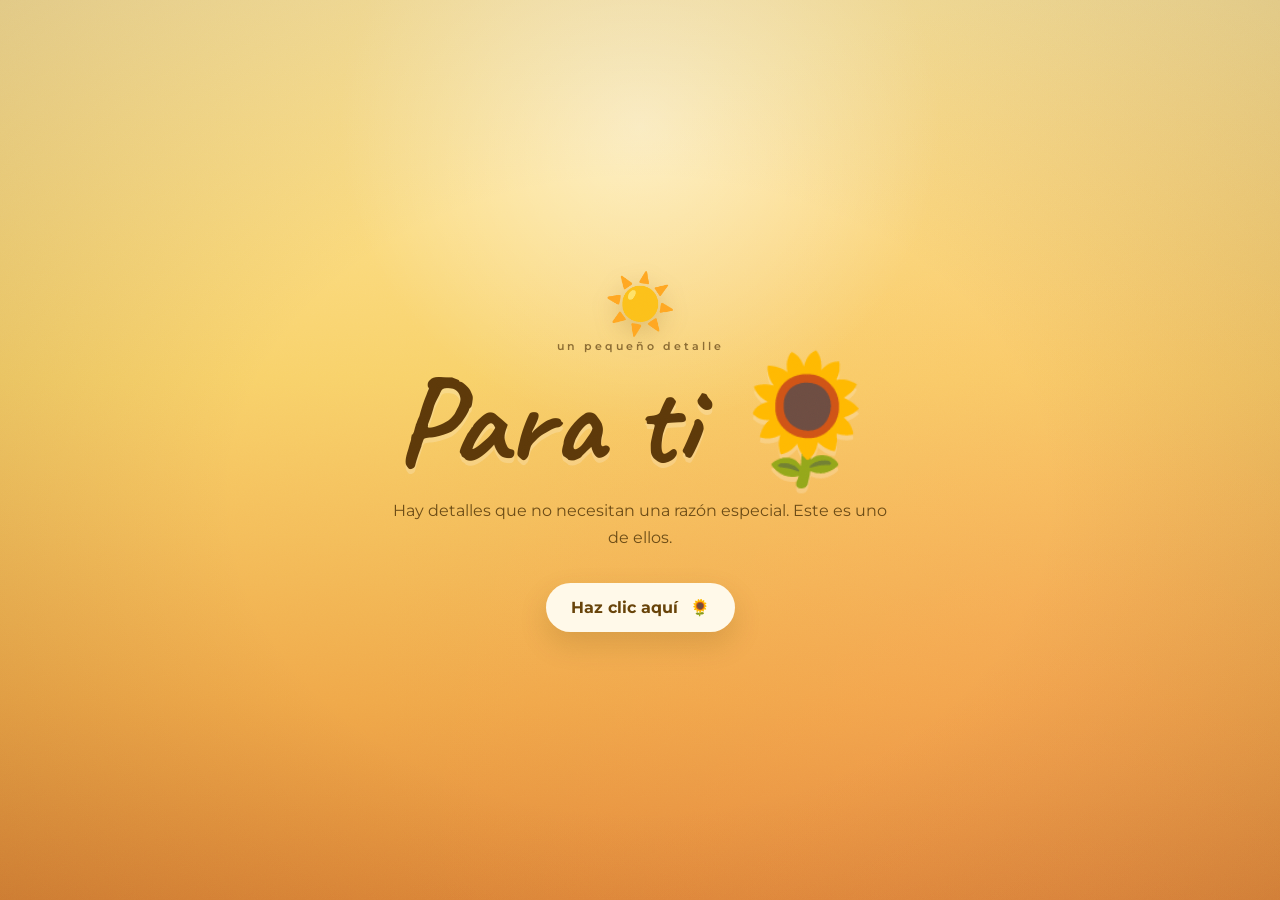
<file: index.html>
<!DOCTYPE html>
<html lang="es">
<head>
<meta charset="UTF-8">
<meta name="viewport" content="width=device-width, initial-scale=1, viewport-fit=cover">
<meta name="theme-color" content="#efa93a">
<title>Para ti 🌻</title>
<meta name="description" content="Un pequeño jardín que crece solo para ti.">
<meta property="og:title" content="Para ti 🌻">
<meta property="og:description" content="Un pequeño jardín que crece solo para ti.">
<link rel="icon" href="data:image/svg+xml,%3Csvg xmlns='http://www.w3.org/2000/svg' viewBox='0 0 100 100'%3E%3Ctext y='.9em' font-size='90'%3E%F0%9F%8C%BB%3C/text%3E%3C/svg%3E">
<link rel="preconnect" href="https://fonts.googleapis.com">
<link rel="preconnect" href="https://fonts.gstatic.com" crossorigin>
<link href="https://fonts.googleapis.com/css2?family=Caveat:wght@500;600;700&family=Montserrat:wght@400;500;600;700&display=swap" rel="stylesheet">
<link rel="stylesheet" href="style.css">
</head>
<body>
  <div class="sky-glow"></div>
  <div class="vignette"></div>
  <div class="grain"></div>

  <main class="scene">
    <div class="intro" id="intro">
      <div class="tiny-sun">☀️</div>
      <p class="eyebrow">un pequeño detalle</p>
      <h1>Para ti <span>🌻</span></h1>
      <p class="subtitle">Hay detalles que no necesitan una razón especial. Este es uno de ellos.</p>
      <button id="openBtn" class="main-btn">Haz clic aquí <span>🌻</span></button>
    </div>

    <section class="garden" id="garden" aria-hidden="true">
      <div class="sun"></div>
      <div class="cloud-wrap c1"><div class="cloud"></div></div>
      <div class="cloud-wrap c2"><div class="cloud"></div></div>

      <div class="message-card" id="messageCard">
        <p class="card-small">para ti 💛</p>
        <h2 id="cardTitle"><span id="cardTitleText"></span><span class="cursor" id="cardCursor"></span></h2>
        <p>
          Solo quería regalarte un pequeño detalle.
          Me alegra poder estar conociéndote y compartir
          momentos contigo. 🌻
        </p>
        <button id="letterBtn" class="secondary-btn">Abrir una sorpresa 💌</button>
      </div>

      <div class="flowers back" id="flowersBack"></div>
      <div class="flowers" id="flowers"></div>
      <div class="ground"></div>
    </section>
  </main>

  <div class="letter-overlay" id="letterOverlay" aria-hidden="true">
    <div class="letter" role="dialog" aria-modal="true" aria-labelledby="letterTitle">
      <button class="close-btn" id="closeBtn" aria-label="Cerrar">×</button>
      <div class="letter-flower">🌻</div>
      <p class="card-small">una pequeña nota</p>
      <h2 id="letterTitle">Para alguien especial</h2>
      <p>
        No sé qué nos depare el camino, pero me gusta
        la idea de seguir conociéndote, poco a poco,
        sin prisas y disfrutando cada momento.
      </p>
      <p class="highlight">Espero que estas flores te saquen una sonrisa. 💛</p>
      <div class="signature">Con cariño K.M.✨</div>
    </div>
  </div>

  <button class="ambient-toggle" id="ambientToggle"aria-label="Activar sonido ambiente" aria-pressed="false">🔇</button>
  <div class="toast" id="toast">🌻 Gracias por llegar hasta aquí</div>

<script src="script.js"></script>
</body>
</html>
</file>
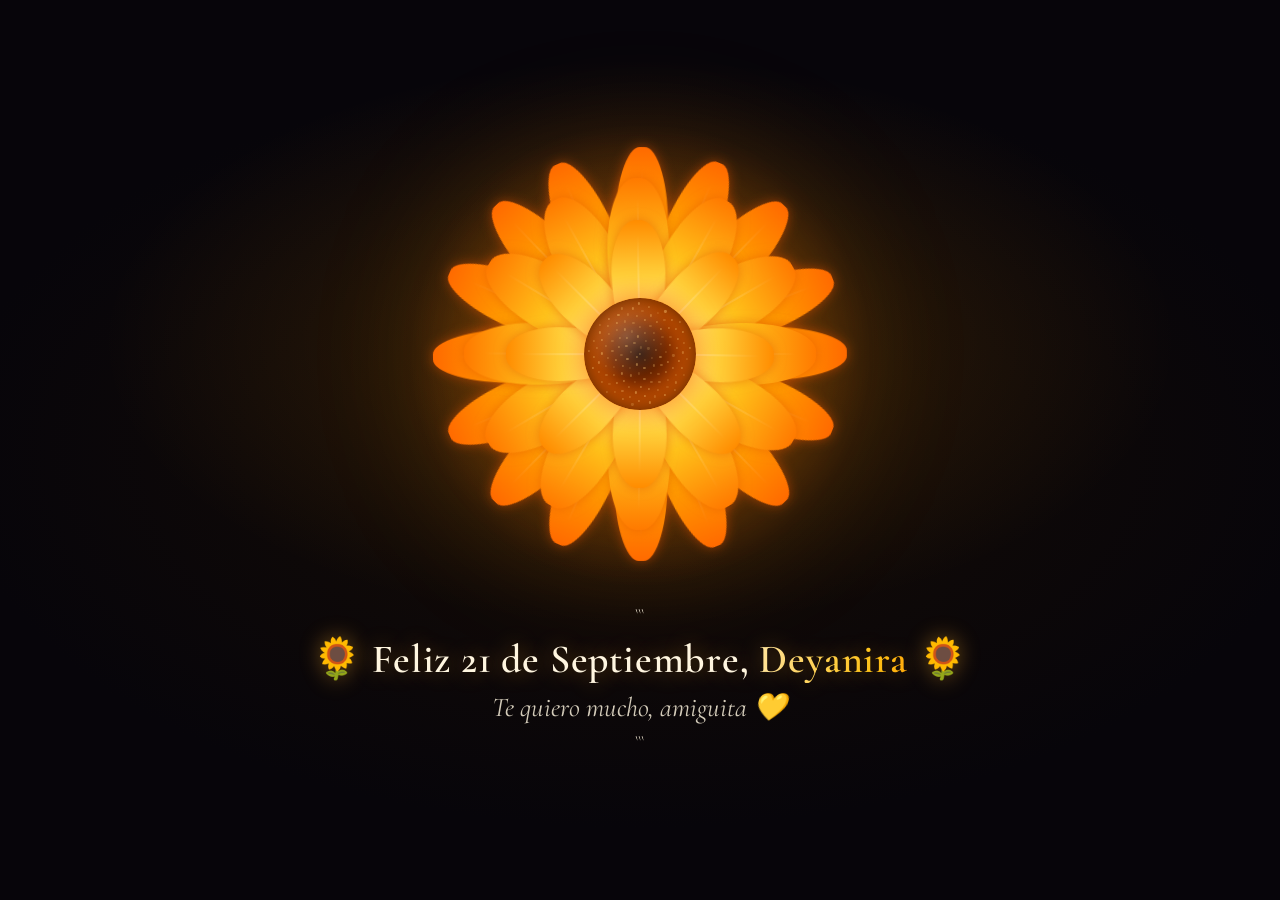
<file: girasolAnimado.html>
<!doctype html>

<html lang="es">
<head>
  <meta charset="UTF-8" />
  <meta name="viewport" content="width=device-width, initial-scale=1, viewport-fit=cover" />

  <title>Flores Amarillas</title>

  <link rel="preconnect" href="https://fonts.googleapis.com">
  <link rel="preconnect" href="https://fonts.gstatic.com" crossorigin>
  <link
    href="https://fonts.googleapis.com/css2?family=Cormorant+Garamond:ital,wght@0,400;0,600;1,400&display=swap"
    rel="stylesheet"
  >

  <style>
    :root {
      --bg: #07050a;
      --bg-2: #150c05;
      --gold: #ffc61a;
      --amber: #ff8a00;
      --ember: #ff4d00;
      --cream: #fff6e0;
      box-sizing: border-box;
      padding-top: env(safe-area-inset-top, 0px);
      padding-bottom: env(safe-area-inset-bottom, 0px);
    }

    *,
    *::before,
    *::after {
      box-sizing: inherit;
    }

    html,
    body {
      height: 100%;
    }

    body {
      margin: 0;
      background:
        radial-gradient(
          60% 45% at 50% 38%,
          rgba(255, 150, 0, 0.16),
          transparent 70%
        ),
        radial-gradient(
          90% 70% at 50% 50%,
          var(--bg-2),
          var(--bg) 60%
        );

      background-color: var(--bg);
      color: var(--cream);

      font-family:
        "Cormorant Garamond",
        Georgia,
        "Times New Roman",
        serif;

      display: flex;
      flex-direction: column;
      align-items: center;
      justify-content: center;

      gap: clamp(18px, 5vh, 48px);

      overflow: hidden;
      padding: 24px 16px;
    }

    /* =========================
       PARTÍCULAS
       ========================= */

    .sparks {
      position: fixed;
      inset: 0;
      pointer-events: none;
      overflow: hidden;
      z-index: 0;
    }

    .spark {
      position: absolute;
      bottom: -10px;

      width: 3px;
      height: 3px;

      border-radius: 50%;

      background: var(--gold);

      box-shadow:
        0 0 6px 1px rgba(255, 190, 60, 0.8);

      opacity: 0;

      animation: rise linear infinite;
    }

    @keyframes rise {
      0% {
        transform: translate3d(0, 0, 0) scale(0.6);
        opacity: 0;
      }

      12% {
        opacity: 0.9;
      }

      80% {
        opacity: 0.5;
      }

      100% {
        transform:
          translate3d(var(--dx, 20px), -104vh, 0)
          scale(1.1);

        opacity: 0;
      }
    }

    /* =========================
       FLOR
       ========================= */

    .stage {
      position: relative;
      z-index: 1;

      width: min(78vw, 46vh, 420px);
      aspect-ratio: 1;

      display: grid;
      place-items: center;

      filter:
        drop-shadow(
          0 0 60px rgba(255, 140, 0, 0.28)
        );

      animation: sway 9s ease-in-out infinite;
    }

    @keyframes sway {
      0%,
      100% {
        transform: rotate(-2.2deg);
      }

      50% {
        transform: rotate(2.2deg);
      }
    }

    .flower {
      position: absolute;
      inset: 0;

      display: grid;
      place-items: center;

      animation: breathe 4.5s ease-in-out infinite;
    }

    @keyframes breathe {
      0%,
      100% {
        transform: scale(1);
      }

      50% {
        transform: scale(1.045);
      }
    }

    .halo {
      position: absolute;

      width: 118%;
      aspect-ratio: 1;

      border-radius: 50%;

      background:
        radial-gradient(
          circle,
          rgba(255, 170, 30, 0.30),
          rgba(255, 110, 0, 0.10) 45%,
          transparent 68%
        );

      animation: glow 4.5s ease-in-out infinite;
    }

    @keyframes glow {
      0%,
      100% {
        opacity: 0.75;
        transform: scale(1);
      }

      50% {
        opacity: 1;
        transform: scale(1.07);
      }
    }

    .layer {
      position: absolute;
      inset: 0;
      display: block;
    }

    .layer.spin-a {
      animation: spin 70s linear infinite;
    }

    .layer.spin-b {
      animation: spin 95s linear reverse infinite;
    }

    @keyframes spin {
      to {
        transform: rotate(360deg);
      }
    }

    .petal {
      position: absolute;

      left: 50%;
      top: 50%;

      transform-origin: 50% 0%;

      border-radius:
        50% 50% 46% 46% /
        58% 58% 42% 42%;

      filter:
        drop-shadow(
          0 0 6px rgba(224, 82, 0, 0.55)
        );
    }

    .petal::after {
      content: "";

      position: absolute;

      left: 50%;
      top: 12%;

      width: 1.5px;
      height: 76%;

      margin-left: -0.75px;

      border-radius: 2px;

      background:
        linear-gradient(
          to bottom,
          rgba(255, 255, 255, 0.35),
          rgba(255, 255, 255, 0)
        );
    }

    /* =========================
       CENTRO DE LA FLOR
       ========================= */

    .center {
      position: relative;
      z-index: 9;

      width: 27%;
      aspect-ratio: 1;

      border-radius: 50%;

      background:
        radial-gradient(
          circle at 38% 34%,
          rgba(255, 255, 255, 0.22),
          transparent 42%
        ),
        radial-gradient(
          circle,
          #2a0d00 0%,
          #7a2b00 34%,
          #ff6a00 72%,
          #ffae00 100%
        );

      box-shadow:
        inset 0 0 22px rgba(0, 0, 0, 0.85),
        0 0 26px rgba(255, 90, 0, 0.65);

      overflow: hidden;
    }

    .seeds {
      position: absolute;
      inset: 0;
    }

    .seed {
      position: absolute;

      left: 50%;
      top: 50%;

      width: 2.2px;
      height: 2.2px;

      border-radius: 50%;

      background: rgba(255, 205, 120, 0.55);

      transform: translate(-50%, -50%);
    }

    /* =========================
       TEXTO
       ========================= */

    .words {
      position: relative;
      z-index: 2;

      text-align: center;

      display: flex;
      flex-direction: column;

      gap: 0.55em;

      padding: 0 8px;
    }

    .line1 {
      margin: 0;

      font-size: clamp(22px, 5.2vw, 40px);

      font-weight: 600;

      letter-spacing: 0.02em;

      color: var(--cream);

      text-shadow:
        0 0 22px rgba(255, 170, 40, 0.45);

      opacity: 0;

      animation:
        fade 1.4s ease-out 0.5s forwards;
    }

    .name {
      background:
        linear-gradient(
          100deg,
          #ffe9a8,
          #ffc61a 35%,
          #ff9500 55%,
          #ffe9a8 80%
        );

      background-size: 220% auto;

      -webkit-background-clip: text;
      background-clip: text;

      color: transparent;

      animation:
        shimmer 6s linear infinite;
    }

    @keyframes shimmer {
      to {
        background-position: 220% center;
      }
    }

    .line2 {
      margin: 0;

      font-style: italic;

      font-size: clamp(17px, 3.9vw, 27px);

      color: rgba(255, 246, 224, 0.82);

      opacity: 0;

      animation:
        fade 1.4s ease-out 1.15s forwards;
    }

    .heart {
      display: inline-block;

      color: var(--gold);

      animation:
        beat 1.8s ease-in-out infinite;
    }

    @keyframes beat {
      0%,
      100% {
        transform: scale(1);
      }

      30% {
        transform: scale(1.22);
      }

      60% {
        transform: scale(1);
      }
    }

    @keyframes fade {
      to {
        opacity: 1;
        transform: translateY(0);
      }
    }

    .line1,
    .line2 {
      transform: translateY(10px);
    }

    /* =========================
       REDUCIR ANIMACIONES
       ========================= */

    @media (prefers-reduced-motion: reduce) {
      * {
        animation: none !important;
      }

      .line1,
      .line2 {
        opacity: 1;
        transform: none;
      }
    }

    /* =========================
       CELULARES PEQUEÑOS
       ========================= */

    @media (max-height: 650px) {
      body {
        gap: 12px;
        padding: 12px;
      }

      .stage {
        width: min(65vw, 48vh, 340px);
      }

      .line1 {
        font-size: clamp(19px, 5vw, 30px);
      }

      .line2 {
        font-size: clamp(15px, 3.8vw, 23px);
      }
    }
  </style>

</head>

<body>

  <!-- PARTÍCULAS -->

  <div class="sparks" id="sparks"></div>

  <!-- FLOR -->

  <div class="stage">

```
<div class="flower">

  <div class="halo"></div>

  <div class="layer spin-b" id="L3"></div>

  <div class="layer spin-a" id="L2"></div>

  <div class="layer" id="L1"></div>

  <div class="center">
    <div class="seeds" id="seeds"></div>
  </div>

</div>
```

  </div>

  <!-- TEXTO -->

  <div class="words">

```
<h1 class="line1">
  🌻 Feliz 21 de Septiembre,
  <span class="name">Deyanira</span>
  🌻
</h1>

<p class="line2">
  Te quiero mucho, amiguita
  <span class="heart">💛</span>
</p>
```

  </div>

  <script>
    (function () {

      /* =========================
         CAPAS DE PÉTALOS
         ========================= */

      var layers = [
        [
          "L3",
          16,
          13,
          48,
          4,
          "linear-gradient(to bottom, #ffdd4d, #ffab00 55%, #ff6a00)"
        ],

        [
          "L2",
          12,
          15,
          40,
          6,
          "linear-gradient(to bottom, #ffe680, #ffc21a 55%, #ff7a00)"
        ],

        [
          "L1",
          8,
          13,
          30,
          8,
          "linear-gradient(to bottom, #fff0a8, #ffd03a 55%, #ff8c00)"
        ]
      ];

      layers.forEach(function (cfg) {

        var host = document.getElementById(cfg[0]);

        var n = cfg[1];

        for (var i = 0; i < n; i++) {

          var p = document.createElement("div");

          p.className = "petal";

          p.style.width = cfg[2] + "%";

          p.style.height = cfg[3] + "%";

          p.style.marginLeft =
            (-cfg[2] / 2) + "%";

          p.style.background = cfg[5];

          var jitter =
            (Math.random() - 0.5) * 2.2;

          p.style.transform =
            "rotate(" +
            ((360 / n) * i + jitter) +
            "deg) translateY(" +
            cfg[4] +
            "%)";

          host.appendChild(p);
        }
      });


      /* =========================
         SEMILLAS DEL CENTRO
         ========================= */

      var seeds =
        document.getElementById("seeds");

      var golden =
        Math.PI * (3 - Math.sqrt(5));

      for (var s = 0; s < 130; s++) {

        var r =
          Math.sqrt(s / 130) * 46;

        var a =
          s * golden;

        var d =
          document.createElement("div");

        d.className = "seed";

        d.style.left =
          (50 + r * Math.cos(a)) + "%";

        d.style.top =
          (50 + r * Math.sin(a)) + "%";

        d.style.opacity =
          0.25 + Math.random() * 0.5;

        seeds.appendChild(d);
      }


      /* =========================
         PARTÍCULAS
         ========================= */

      var sparks =
        document.getElementById("sparks");

      for (var k = 0; k < 34; k++) {

        var e =
          document.createElement("div");

        e.className = "spark";

        e.style.left =
          Math.random() * 100 + "%";

        e.style.setProperty(
          "--dx",
          ((Math.random() - 0.5) * 120).toFixed(0) + "px"
        );

        e.style.animationDuration =
          (9 + Math.random() * 11).toFixed(1) + "s";

        e.style.animationDelay =
          (-Math.random() * 18).toFixed(1) + "s";

        var sz =
          (1.5 + Math.random() * 2.5).toFixed(1);

        e.style.width = sz + "px";

        e.style.height = sz + "px";

        sparks.appendChild(e);
      }

    })();
  </script>

</body>
</html>
</file>
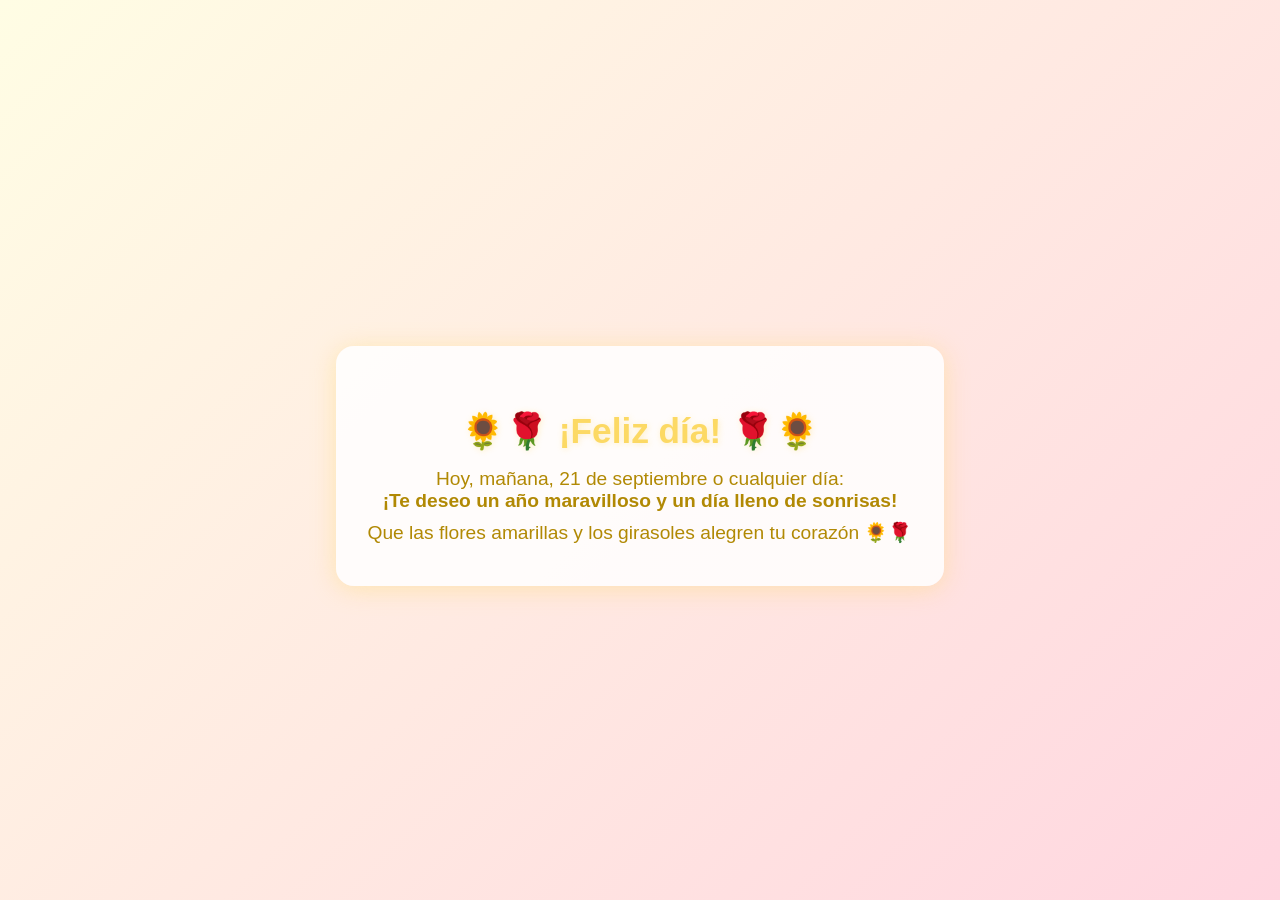
<file: prueba.html>
<!DOCTYPE html>
<html lang="es">
<head>
  <meta charset="UTF-8">
  <title>🌻🌹 Flores Amarillas y Girasoles para Ti 🌻🌹</title>
  <meta name="viewport" content="width=device-width, initial-scale=1">
  <style>
    body {
      margin: 0;
      min-height: 100vh;
      background: linear-gradient(135deg, #fffde4 0%, #ffd6e0 100%);
      overflow: hidden;
      font-family: 'Segoe UI', Arial, sans-serif;
      display: flex;
      flex-direction: column;
      align-items: center;
      justify-content: center;
    }

    .mensaje {
      position: relative;
      z-index: 2;
      background: rgba(255,255,255,0.85);
      border-radius: 18px;
      box-shadow: 0 3px 24px 0 #fcd96466;
      padding: 2.5rem 2rem 2rem 2rem;
      margin-top: 2rem;
      text-align: center;
    }
    .mensaje h1 {
      font-size: 2.2rem;
      color: #fcd964;
      text-shadow: 1px 1px 6px #fcd96455;
      margin-bottom: 1rem;
    }
    .mensaje p {
      font-size: 1.2rem;
      color: #b18904;
      margin: 0.6rem 0;
    }

    /* Floating flowers */
    .flor {
      position: absolute;
      top: -100px;
      width: 64px;
      height: 64px;
      pointer-events: none;
      opacity: 0.9;
      transition: opacity 1s;
      will-change: transform;
    }

    @media (max-width: 600px) {
      .mensaje {
        padding: 1.2rem 0.6rem;
      }
      .mensaje h1 { font-size: 1.4rem; }
      .flor { width: 42px; height: 42px; }
    }
  </style>
</head>
<body>
  <div class="mensaje">
    <h1>🌻🌹 ¡Feliz día! 🌹🌻</h1>
    <p>Hoy, mañana, 21 de septiembre o cualquier día:<br>
    <strong>¡Te deseo un año maravilloso y un día lleno de sonrisas!</strong></p>
    <p>Que las flores amarillas y los girasoles alegren tu corazón 🌻🌹</p>
  </div>

  <!-- SVGs de rosas y girasoles (ocultos, se clonan por JS) -->
  <svg id="rosa-svg" xmlns="http://www.w3.org/2000/svg" viewBox="0 0 64 64" style="display:none">
    <g>
      <ellipse cx="32" cy="40" rx="12" ry="18" fill="#c2b600"/>
      <ellipse cx="32" cy="48" rx="6" ry="9" fill="#6b8e23"/>
      <circle cx="32" cy="28" r="17" fill="#ffe066" stroke="#c2b600" stroke-width="2"/>
      <ellipse cx="32" cy="25" rx="8.5" ry="13.5" fill="#fffde4" opacity="0.3"/>
      <ellipse cx="32" cy="31" rx="10" ry="10" fill="#fff176" opacity="0.7"/>
      <ellipse cx="32" cy="28" rx="7" ry="11" fill="#fffde4" opacity="0.4"/>
      <ellipse cx="31" cy="26" rx="3" ry="5.5" fill="#ffe066" opacity="0.6"/>
    </g>
  </svg>
  <svg id="girasol-svg" xmlns="http://www.w3.org/2000/svg" viewBox="0 0 64 64" style="display:none">
    <g>
      <ellipse cx="32" cy="50" rx="8" ry="14" fill="#9bc53d"/>
      <circle cx="32" cy="32" r="14" fill="#ffe066" stroke="#b18904" stroke-width="2"/>
      <circle cx="32" cy="32" r="7" fill="#a87100"/>
      <!-- pétalos -->
      <g>
        <ellipse cx="32" cy="13" rx="4" ry="14" fill="#ffd700" transform="rotate(0 32 32)"/>
        <ellipse cx="32" cy="13" rx="4" ry="14" fill="#ffd700" transform="rotate(30 32 32)"/>
        <ellipse cx="32" cy="13" rx="4" ry="14" fill="#ffd700" transform="rotate(60 32 32)"/>
        <ellipse cx="32" cy="13" rx="4" ry="14" fill="#ffd700" transform="rotate(90 32 32)"/>
        <ellipse cx="32" cy="13" rx="4" ry="14" fill="#ffd700" transform="rotate(120 32 32)"/>
        <ellipse cx="32" cy="13" rx="4" ry="14" fill="#ffd700" transform="rotate(150 32 32)"/>
        <ellipse cx="32" cy="13" rx="4" ry="14" fill="#ffd700" transform="rotate(180 32 32)"/>
        <ellipse cx="32" cy="13" rx="4" ry="14" fill="#ffd700" transform="rotate(210 32 32)"/>
        <ellipse cx="32" cy="13" rx="4" ry="14" fill="#ffd700" transform="rotate(240 32 32)"/>
        <ellipse cx="32" cy="13" rx="4" ry="14" fill="#ffd700" transform="rotate(270 32 32)"/>
        <ellipse cx="32" cy="13" rx="4" ry="14" fill="#ffd700" transform="rotate(300 32 32)"/>
        <ellipse cx="32" cy="13" rx="4" ry="14" fill="#ffd700" transform="rotate(330 32 32)"/>
      </g>
    </g>
  </svg>

  <script>
    // Helper para clonar SVG
    function getFlowerSVG(type) {
      let svg;
      if (type === "rosa") {
        svg = document.getElementById("rosa-svg").cloneNode(true);
      } else {
        svg = document.getElementById("girasol-svg").cloneNode(true);
      }
      svg.style.display = '';
      svg.removeAttribute('id');
      svg.classList.add('flor');
      return svg;
    }

    // Generar flores que caen
    function crearFlorAnimada() {
      const tipo = Math.random() < 0.5 ? "rosa" : "girasol";
      const flor = getFlowerSVG(tipo);

      const size = 38 + Math.random() * 40; // px
      flor.style.width = size + "px";
      flor.style.height = size + "px";
      flor.style.left = (Math.random() * 100) + "vw";
      flor.style.top = "-80px";
      flor.style.opacity = 0.95 - Math.random() * 0.3;
      flor.style.transform = `rotate(${Math.random()*360}deg)`;

      document.body.appendChild(flor);

      // Animación
      const duracion = 8 + Math.random() * 6; // segundos
      const desplazamiento = 40 + Math.random() * 40;
      const giro = Math.random()*180-90;

      flor.animate([
        { 
          transform: `translateY(0) rotate(0deg)`, 
          opacity: flor.style.opacity,
        },
        { 
          transform: `translateY(${window.innerHeight + desplazamiento}px) rotate(${giro}deg)`, 
          opacity: 0.1 
        }
      ], {
        duration: duracion * 1000,
        easing: "linear"
      });

      setTimeout(() => {
        flor.style.opacity = 0;
        setTimeout(() => flor.remove(), 1800);
      }, duracion * 1000);
    }

    // Lanzar flores cada 500ms aprox
    setInterval(crearFlorAnimada, 650);

    // Lanzar varias al inicio
    for(let i=0;i<8;i++) setTimeout(crearFlorAnimada, i*350+Math.random()*300);

  </script>
</body>
</html>
</file>
<file: style.css>
* {
    box-sizing: border-box;
    margin: 0;
    padding: 0;
  }

  :root {
    --yellow: #f7c948;
    --gold: #e7a817;
    --dark: #51330b;
    --cream: #fff9e9;
    --green: #3f7d32;
    --grass: #285c2a;
    padding-top: env(safe-area-inset-top, 0px);
    padding-bottom: env(safe-area-inset-bottom, 0px);
  }

  html {
    scroll-padding-top: env(safe-area-inset-top, 0px);
  }

  body {
    min-height: 100vh;
    min-height: 100dvh;
    overflow-x: hidden;
    font-family: 'Montserrat', sans-serif;
    background: #f3c25a;
    color: var(--dark);
  }

  button {
    font: inherit;
    cursor: pointer;
    border: 0;
  }

  button:focus-visible,
  .close-btn:focus-visible {
    outline: 3px solid #7d4909;
    outline-offset: 3px;
  }

  .scene {
    position: relative;
    min-height: 100vh;
    min-height: 100dvh;
    overflow: hidden;
  }

  /* ---------- Atmosphere ---------- */

  .sky-glow {
    position: fixed;
    inset: 0;
    pointer-events: none;
    background:
      radial-gradient(circle at 50% 14%, rgba(255, 255, 255, .5), transparent 30%),
      radial-gradient(circle at 85% 78%, rgba(255, 153, 92, .28), transparent 55%),
      linear-gradient(180deg, #ffe9a0 0%, #f8d26b 42%, #f0a94a 78%, #e28a3a 100%);
    z-index: -3;
  }

  .vignette {
    position: fixed;
    inset: 0;
    pointer-events: none;
    z-index: -1;
    background: radial-gradient(ellipse at 50% 55%, transparent 45%, rgba(74, 38, 4, .16) 100%);
  }

  .grain {
    position: fixed;
    inset: 0;
    pointer-events: none;
    z-index: 40;
    opacity: .05;
    mix-blend-mode: overlay;
    background-image: url("data:image/svg+xml,%3Csvg xmlns='http://www.w3.org/2000/svg' width='120' height='120'%3E%3Cfilter id='n'%3E%3CfeTurbulence type='fractalNoise' baseFrequency='0.9' numOctaves='2' stitchTiles='stitch'/%3E%3C/filter%3E%3Crect width='100%25' height='100%25' filter='url(%23n)'/%3E%3C/svg%3E");
  }

  /* ---------- Intro ---------- */

  .intro {
    min-height: 100vh;
    min-height: 100dvh;
    display: flex;
    flex-direction: column;
    justify-content: center;
    align-items: center;
    padding: 30px 20px;
    text-align: center;
    transition: opacity .8s ease, transform .8s ease;
  }

  .intro.hide {
    opacity: 0;
    transform: translateY(-35px);
    pointer-events: none;
  }

  .tiny-sun {
    font-size: 58px;
    animation: floating 3s ease-in-out infinite;
    filter: drop-shadow(0 7px 10px rgba(111, 67, 0, .18));
  }

  .eyebrow,
  .card-small {
    letter-spacing: 3px;
    font-size: 11px;
    font-weight: 600;
    opacity: .65;
  }

  .intro h1 {
    margin-top: 12px;
    font-family: 'Caveat', cursive;
    font-size: clamp(70px, 13vw, 125px);
    line-height: .9;
    color: #5d3909;
    text-shadow: 0 5px 0 rgba(255, 255, 255, .2);
  }

  .intro h1 span {
    display: inline-block;
    animation: spinFlower 6s linear infinite;
  }

  .subtitle {
    max-width: 500px;
    margin: 20px 0 32px;
    font-size: 16px;
    line-height: 1.7;
    color: #6b4b16;
  }

  .main-btn,
  .secondary-btn {
    padding: 15px 25px;
    border-radius: 999px;
    background: #fff9e9;
    color: #674309;
    font-weight: 700;
    box-shadow: 0 12px 28px rgba(102, 67, 9, .18);
    transition: transform .25s ease, box-shadow .25s ease, opacity .5s ease;
  }

  .main-btn:hover,
  .secondary-btn:hover {
    transform: translateY(-4px);
    box-shadow: 0 16px 30px rgba(102, 67, 9, .24);
  }

  .main-btn span {
    margin-left: 7px;
  }

  /* ---------- Garden ---------- */

  .garden {
    position: absolute;
    inset: 0;
    min-height: 100vh;
    min-height: 100dvh;
    opacity: 0;
    visibility: hidden;
    transition: opacity 1.2s ease;
    overflow: hidden;
  }

  .garden.show {
    opacity: 1;
    visibility: visible;
  }

  .sun {
    position: absolute;
    width: 125px;
    height: 125px;
    top: 9%;
    right: 11%;
    border-radius: 50%;
    background: #fff2a8;
    box-shadow: 0 0 55px 20px rgba(255, 245, 157, .65);
    animation: pulseSun 4s ease-in-out infinite;
  }

  .cloud-wrap {
    position: absolute;
    animation: cloudMove 30s linear infinite;
  }

  .cloud-wrap.c2 {
    top: 31%;
    left: -250px;
    animation-duration: 38s;
    animation-delay: -14s;
  }

  .cloud-wrap.c1 {
    top: 18%;
    left: -160px;
  }

  .cloud {
    position: relative;
    width: 130px;
    height: 38px;
    border-radius: 50px;
    background: rgba(255, 255, 255, .55);
    filter: blur(.3px);
  }

  .cloud-wrap.c2 .cloud {
    transform: scale(.7);
    opacity: .7;
  }

  .cloud::before,
  .cloud::after {
    content: "";
    position: absolute;
    border-radius: 50%;
    background: inherit;
  }

  .cloud::before {
    width: 58px;
    height: 58px;
    left: 20px;
    bottom: 5px;
  }

  .cloud::after {
    width: 72px;
    height: 72px;
    right: 15px;
    bottom: 3px;
  }

  .butterfly {
    position: absolute;
    z-index: 6;
    font-size: 20px;
    animation: flutter 14s ease-in-out infinite, bob 2.4s ease-in-out infinite;
    filter: drop-shadow(0 3px 4px rgba(80, 45, 5, .2));
  }

  .pollen {
    position: absolute;
    bottom: 20%;
    border-radius: 50%;
    background: #fff3c4;
    box-shadow: 0 0 4px 1px rgba(255, 240, 180, .7);
    animation: rise linear infinite;
    pointer-events: none;
    z-index: 3;
  }

  /* ---------- Message card ---------- */

  .message-card {
    position: absolute;
    z-index: 5;
    top: 12%;
    left: 50%;
    width: min(520px, calc(100% - 34px));
    padding: 28px 30px;
    text-align: center;
    background: rgba(255, 250, 230, .88);
    border: 1px solid rgba(255, 255, 255, .7);
    border-radius: 26px;
    backdrop-filter: blur(10px);
    box-shadow: 0 22px 55px rgba(93, 57, 9, .18);
    opacity: 0;
    transform: translate(-50%, 18px);
    transition: opacity 1s ease, transform 1s ease;
  }

  .message-card.reveal {
    opacity: 1;
    transform: translate(-50%, 0);
  }

  .message-card h2 {
    margin: 7px 0 12px;
    font-family: 'Caveat', cursive;
    font-size: clamp(31px, 6vw, 48px);
    line-height: 1;
    min-height: 1.1em;
  }

  .message-card h2 .cursor {
    display: inline-block;
    width: 2px;
    margin-left: 2px;
    background: #5d3909;
    animation: blink 1s step-end infinite;
  }

  .message-card>p:not(.card-small) {
    font-size: 14px;
    line-height: 1.7;
    color: #74531c;
    margin-bottom: 20px;
  }

  .secondary-btn {
    padding: 11px 18px;
    font-size: 13px;
    background: #f4c63d;
    opacity: 0;
    transform: translateY(8px);
  }

  .secondary-btn.reveal {
    opacity: 1;
    transform: translateY(0);
  }

  /* ---------- Flowers ---------- */

  .flowers {
    position: absolute;
    inset: auto 0 0;
    height: 58vh;
    z-index: 3;
    pointer-events: none;
  }

  .flowers.back {
    z-index: 2;
    height: 50vh;
    filter: blur(2px) saturate(.6) brightness(1.06);
    opacity: .55;
  }

  .ground {
    position: absolute;
    bottom: -55px;
    left: -5%;
    width: 110%;
    height: 125px;
    background: linear-gradient(180deg, #2f6a30 0%, #234f24 100%);
    border-radius: 50% 50% 0 0;
    z-index: 4;
    box-shadow: 0 -18px 34px -12px rgba(20, 40, 10, .35) inset;
  }

  .flower {
    position: absolute;
    bottom: 65px;
    width: 105px;
    height: 280px;
    opacity: 0;
    transform: translateY(24px) scale(calc(var(--s, 1) * .95));
    animation: grow 1.15s cubic-bezier(.2, .8, .2, 1) forwards;
  }

  .stem-wrap {
    position: absolute;
    bottom: 0;
    left: 50%;
    transform: translateX(-50%);
    width: 8px;
    height: 220px;
  }

  .stem {
    position: absolute;
    bottom: 0;
    width: 8px;
    height: 220px;
    border-radius: 8px;
    background: linear-gradient(180deg, #4a8a3d 0%, #336a2c 100%);
    transform-origin: bottom center;
    animation: sway 4.5s ease-in-out infinite;
  }

  .leaf {
    position: absolute;
    width: 75px;
    height: 28px;
    background: #4c8b3b;
    border-radius: 100% 0 100% 0;
  }

  .leaf.left {
    left: 50px;
    bottom: 83px;
    transform: rotate(-26deg);
  }

  .leaf.right {
    right: 50px;
    bottom: 125px;
    transform: rotate(26deg) scaleX(-1);
  }

  .flower-head {
    position: absolute;
    width: 98px;
    height: 98px;
    top: 0;
    left: 50%;
    transform: translateX(-50%) rotate(var(--head-rot, 0deg));
    filter: hue-rotate(var(--hue, 0deg));
  }

  .petal {
    position: absolute;
    width: 42px;
    height: 66px;
    left: 28px;
    top: 16px;
    border-radius: 55% 55% 48% 48%;
    background: #f5bd21;
    transform-origin: 21px 34px;
    box-shadow: inset 0 -3px 0 rgba(171, 109, 4, .12);
  }

  .center {
    position: absolute;
    width: 48px;
    height: 48px;
    left: 25px;
    top: 25px;
    border-radius: 50%;
    background: radial-gradient(circle, #5b3108 0 35%, #7d4909 36% 70%, #4c2a08 71%);
    box-shadow: 0 3px 5px rgba(61, 33, 3, .25);
  }

  .shadow-blob {
    position: absolute;
    bottom: 58px;
    left: 50%;
    width: 70px;
    height: 16px;
    background: radial-gradient(ellipse, rgba(30, 20, 4, .28), transparent 70%);
    transform: translateX(-50%) scaleX(var(--s, 1));
    z-index: -1;
  }

  .sparkle {
    position: absolute;
    z-index: 7;
    color: #fff7bd;
    font-size: 17px;
    opacity: 0;
    animation: sparkle 2.5s ease-in-out infinite;
    pointer-events: none;
  }

  /* ---------- Letter ---------- */

  .letter-overlay {
    position: fixed;
    inset: 0;
    z-index: 30;
    display: flex;
    align-items: center;
    justify-content: center;
    padding: 20px;
    background: rgba(62, 38, 4, .52);
    backdrop-filter: blur(7px);
    opacity: 0;
    visibility: hidden;
    transition: opacity .35s ease;
  }

  .letter-overlay.show {
    opacity: 1;
    visibility: visible;
  }

  .letter {
    position: relative;
    width: min(510px, 100%);
    max-height: calc(100dvh - 40px);
    overflow-y: auto;
    padding: 38px 34px;
    border-radius: 4px 18px 18px 18px / 18px;
    background:
      linear-gradient(180deg, rgba(255, 255, 255, .4), transparent 40%),
      #fffaf0;
    background-image:
      repeating-linear-gradient(180deg, rgba(180, 140, 60, .03) 0 2px, transparent 2px 26px);
    box-shadow: 0 30px 80px rgba(31, 19, 2, .3);
    text-align: center;
    transform: translateY(25px) scale(.96) rotate(-1.2deg);
    transition: transform .35s ease;
  }

  .letter-overlay.show .letter {
    transform: translateY(0) scale(1) rotate(-1.2deg);
  }

  .letter-flower {
    font-size: 50px;
    animation: floating 2.5s ease-in-out infinite;
  }

  .letter h2 {
    font-family: 'Caveat', cursive;
    font-size: 45px;
    margin: 6px 0 14px;
  }

  .letter p:not(.card-small) {
    color: #70501c;
    line-height: 1.8;
    font-size: 14px;
  }

  .letter .highlight {
    margin-top: 18px;
    font-weight: 600;
    color: #9b6507;
  }

  .signature {
    margin-top: 25px;
    font-family: 'Caveat', cursive;
    font-size: 28px;
    color: #69450d;
  }

  .close-btn {
    position: absolute;
    top: 13px;
    right: 16px;
    width: 35px;
    height: 35px;
    border-radius: 50%;
    background: #f8e6ad;
    color: #68470f;
    font-size: 25px;
    line-height: 1;
  }

  /* ---------- Toast & ambient toggle ---------- */

  .toast {
    position: fixed;
    left: 50%;
    bottom: calc(22px + env(safe-area-inset-bottom, 0px));
    z-index: 50;
    transform: translate(-50%, 80px);
    padding: 12px 18px;
    border-radius: 999px;
    background: rgba(55, 36, 7, .88);
    color: white;
    font-size: 12px;
    transition: transform .4s ease;
    pointer-events: none;
  }

  .toast.show {
    transform: translate(-50%, 0);
  }

  .ambient-toggle {
    position: fixed;
    left: 18px;
    bottom: calc(18px + env(safe-area-inset-bottom, 0px));
    z-index: 45;
    width: 44px;
    height: 44px;
    border-radius: 50%;
    background: rgba(255, 250, 235, .8);
    backdrop-filter: blur(6px);
    box-shadow: 0 8px 20px rgba(90, 56, 8, .2);
    font-size: 18px;
    display: flex;
    align-items: center;
    justify-content: center;
    opacity: 0;
    transform: translateY(10px);
    transition: opacity .6s ease, transform .6s ease, box-shadow .2s ease;
  }

  .ambient-toggle.show {
    opacity: 1;
    transform: translateY(0);
  }

  .ambient-toggle:hover {
    box-shadow: 0 10px 24px rgba(90, 56, 8, .28);
  }

  /* ---------- Animations ---------- */

  @keyframes floating {

    0%,
    100% {
      transform: translateY(0);
    }

    50% {
      transform: translateY(-9px);
    }
  }

  @keyframes spinFlower {
    from {
      transform: rotate(0deg);
    }

    to {
      transform: rotate(360deg);
    }
  }

  @keyframes pulseSun {

    0%,
    100% {
      transform: scale(1);
      opacity: .85;
    }

    50% {
      transform: scale(1.08);
      opacity: 1;
    }
  }

  @keyframes cloudMove {
    from {
      transform: translateX(0);
    }

    to {
      transform: translateX(calc(100vw + 400px));
    }
  }

  @keyframes grow {
    0% {
      opacity: 0;
      transform: translateY(24px) scale(calc(var(--s, 1) * .9));
    }

    70% {
      opacity: 1;
      transform: translateY(-4px) scale(calc(var(--s, 1) * 1.03));
    }

    100% {
      opacity: 1;
      transform: translateY(0) scale(var(--s, 1));
    }
  }

  @keyframes sway {

    0%,
    100% {
      transform: rotate(calc(var(--tilt, 0deg) - 2.2deg));
    }

    50% {
      transform: rotate(calc(var(--tilt, 0deg) + 2.2deg));
    }
  }

  @keyframes sparkle {

    0%,
    100% {
      opacity: 0;
      transform: scale(.6) rotate(0);
    }

    50% {
      opacity: 1;
      transform: scale(1) rotate(20deg);
    }
  }

  @keyframes rise {
    0% {
      transform: translateY(0) translateX(0);
      opacity: 0;
    }

    10% {
      opacity: .8;
    }

    90% {
      opacity: .5;
    }

    100% {
      transform: translateY(-62vh) translateX(var(--drift, 20px));
      opacity: 0;
    }
  }

  @keyframes flutter {
    0% {
      left: -6%;
    }

    50% {
      left: 60%;
    }

    100% {
      left: 108%;
    }
  }

  @keyframes bob {

    0%,
    100% {
      top: 0;
    }

    50% {
      top: -14px;
    }
  }

  @keyframes blink {

    0%,
    49% {
      opacity: 1;
    }

    50%,
    100% {
      opacity: 0;
    }
  }

  @media (prefers-reduced-motion: reduce) {

    .tiny-sun,
    .intro h1 span,
    .sun,
    .cloud-wrap,
    .butterfly,
    .stem,
    .pollen,
    .sparkle {
      animation: none !important;
    }

    .flower {
      animation-duration: .4s !important;
    }

    .message-card,
    .secondary-btn,
    .intro,
    .garden,
    .letter-overlay,
    .letter {
      transition-duration: .15s !important;
    }
  }

  @media (max-width: 600px) {
    .sun {
      width: 80px;
      height: 80px;
      top: 7%;
      right: 7%;
    }

    .message-card {
      top: 8%;
      padding: 22px 19px;
    }

    .message-card h2 {
      font-size: 34px;
    }

    .flowers {
      height: 46vh;
    }

    .flowers.back {
      height: 40vh;
    }

    .letter {
      padding: 32px 23px;
    }
  }
</file>
